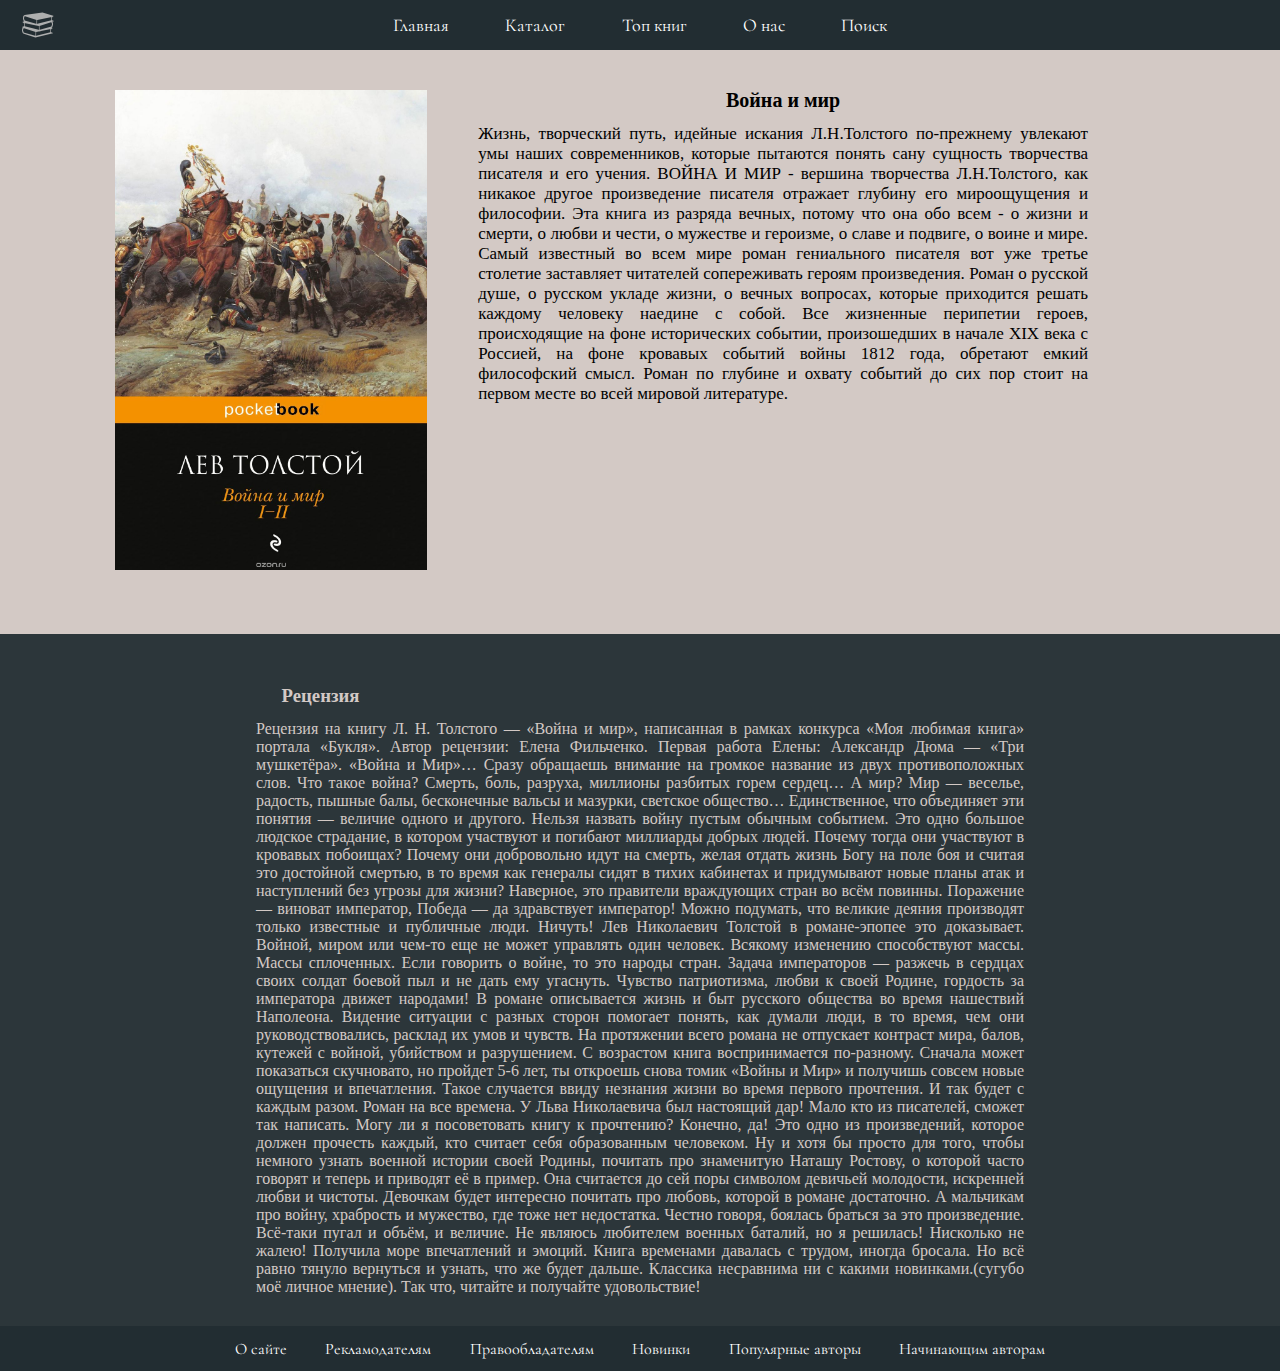
<file: book.html>
<!DOCTYPE html>
<html lang="en">
  <head>
      <meta charset="UTF-8">
      <meta name="viewport" content="width=device-width, initial-scale=1">
      <link rel="stylesheet" href="book.css">
        <link rel="icon" href="pictures/icon.png" type="image/x-icon">
      <title>Library</title>
  </head>

  <body>
      <nav>
          <div class="wrap">
              <div class="logo">
                  <img src="pictures/ico.png" >
              </div>
                <ul class="menu">
                  <li ><a href="main.html">Главная</a></li>
                  <li><a href="catalog.html">Каталог</a></li>
                  <li><a href="top.html">Топ книг</a></li>
                  <li><a href="#">О нас</a></li>
                  <li><a href="#">Поиск</a></li>
                </ul>
                <div class="login">
                </div>
      </nav>
      <div id="wrapper">
        <div class="conv">
            <img src="pictures/books/wap.jpg" class="pbook">
            <div class="cont"> 
                <h2 class="name">Война и мир</h2>
                <p class="descr">Жизнь, творческий путь, идейные искания Л.Н.Толстого по-прежнему увлекают умы наших современников, которые пытаются понять сану сущность творчества писателя и его учения. ВОЙНА И МИР - вершина творчества Л.Н.Толстого, как никакое другое произведение писателя отражает глубину его мироощущения и философии. Эта книга из разряда вечных, потому что она обо всем - о жизни и смерти, о любви и чести, о мужестве и героизме, о славе и подвиге, о воине и мире. Самый известный во всем мире роман гениального писателя вот уже третье столетие заставляет читателей сопереживать героям произведения. Роман о русской душе, о русском укладе жизни, о вечных вопросах, которые приходится решать каждому человеку наедине с собой. Все жизненные перипетии героев, происходящие на фоне исторических событии, произошедших в начале XIX века с Россией, на фоне кровавых событий войны 1812 года, обретают емкий философский смысл. Роман по глубине и охвату событий до сих пор стоит на первом месте во всей мировой литературе. </p>
            </div>
        </div>
        <div class="wrec">
            <h3 class="tl">Рецензия</h3>
            <p class="rec">Рецензия на книгу Л. Н. Толстого — «Война и мир», написанная в рамках конкурса «Моя любимая книга» портала «Букля». Автор рецензии: Елена Фильченко. Первая работа Елены: Александр Дюма — «Три мушкетёра».

                «Война и Мир»… Сразу обращаешь внимание на громкое название из двух противоположных слов. Что такое война? Смерть, боль, разруха, миллионы разбитых горем сердец… А мир? Мир — веселье, радость, пышные балы, бесконечные вальсы и мазурки, светское общество… Единственное, что объединяет эти понятия — величие одного и другого. Нельзя назвать войну пустым обычным событием. Это одно большое людское страдание, в котором участвуют и погибают миллиарды добрых людей. Почему тогда они участвуют в кровавых побоищах? Почему они добровольно идут на смерть, желая отдать жизнь Богу на поле боя и считая это достойной смертью, в то время как генералы сидят в тихих кабинетах и придумывают новые планы атак и наступлений без угрозы для жизни? Наверное, это правители враждующих стран во всём повинны. Поражение — виноват император, Победа — да здравствует император! Можно подумать, что великие деяния производят только известные и публичные люди. Ничуть! Лев Николаевич Толстой в романе-эпопее это доказывает. Войной, миром или чем-то еще не может управлять один человек. Всякому изменению способствуют массы. Массы сплоченных. Если говорить о войне, то это народы стран. Задача императоров — разжечь в сердцах своих солдат боевой пыл и не дать ему угаснуть. Чувство патриотизма, любви к своей Родине, гордость за императора движет народами!
               
                В романе описывается жизнь и быт русского общества во время нашествий Наполеона. Видение ситуации с разных сторон помогает понять, как думали люди, в то время, чем они руководствовались, расклад их умов и чувств. На протяжении всего романа не отпускает контраст мира, балов, кутежей с войной, убийством и разрушением.
               
                С возрастом книга воспринимается по-разному. Сначала может показаться скучновато, но пройдет 5-6 лет, ты откроешь снова томик «Войны и Мир» и получишь совсем новые ощущения и впечатления. Такое случается ввиду незнания жизни во время первого прочтения. И так будет с каждым разом. Роман на все времена. У Льва Николаевича был настоящий дар! Мало кто из писателей, сможет так написать. Могу ли я посоветовать книгу к прочтению? Конечно, да! Это одно из произведений, которое должен прочесть каждый, кто считает себя образованным человеком. Ну и хотя бы просто для того, чтобы немного узнать военной истории своей Родины, почитать про знаменитую Наташу Ростову, о которой часто говорят и теперь и приводят её в пример. Она считается до сей поры символом девичьей молодости, искренней любви и чистоты. Девочкам будет интересно почитать про любовь, которой в романе достаточно. А мальчикам про войну, храбрость и мужество, где тоже нет недостатка.
               
                Честно говоря, боялась браться за это произведение. Всё-таки пугал и объём, и величие. Не являюсь любителем военных баталий, но я решилась! Нисколько не жалею! Получила море впечатлений и эмоций. Книга временами давалась с трудом, иногда бросала. Но всё равно тянуло вернуться и узнать, что же будет дальше. Классика несравнима ни с какими новинками.(сугубо моё личное мнение). Так что, читайте и получайте удовольствие!</p>
            </div>
    </div>
      <footer>
          <li ><a href="#">О сайте</a></li>
          <li><a href="#">Рекламодателям</a></li>
          <li><a href="#">Правообладателям</a></li>
          <li><a href="#">Новинки</a></li>
          <li><a href="#">Популярные авторы</a></li>
          <li><a href="#">Начинающим авторам</a></li>
      </footer>
  </body>
</html>
</file>
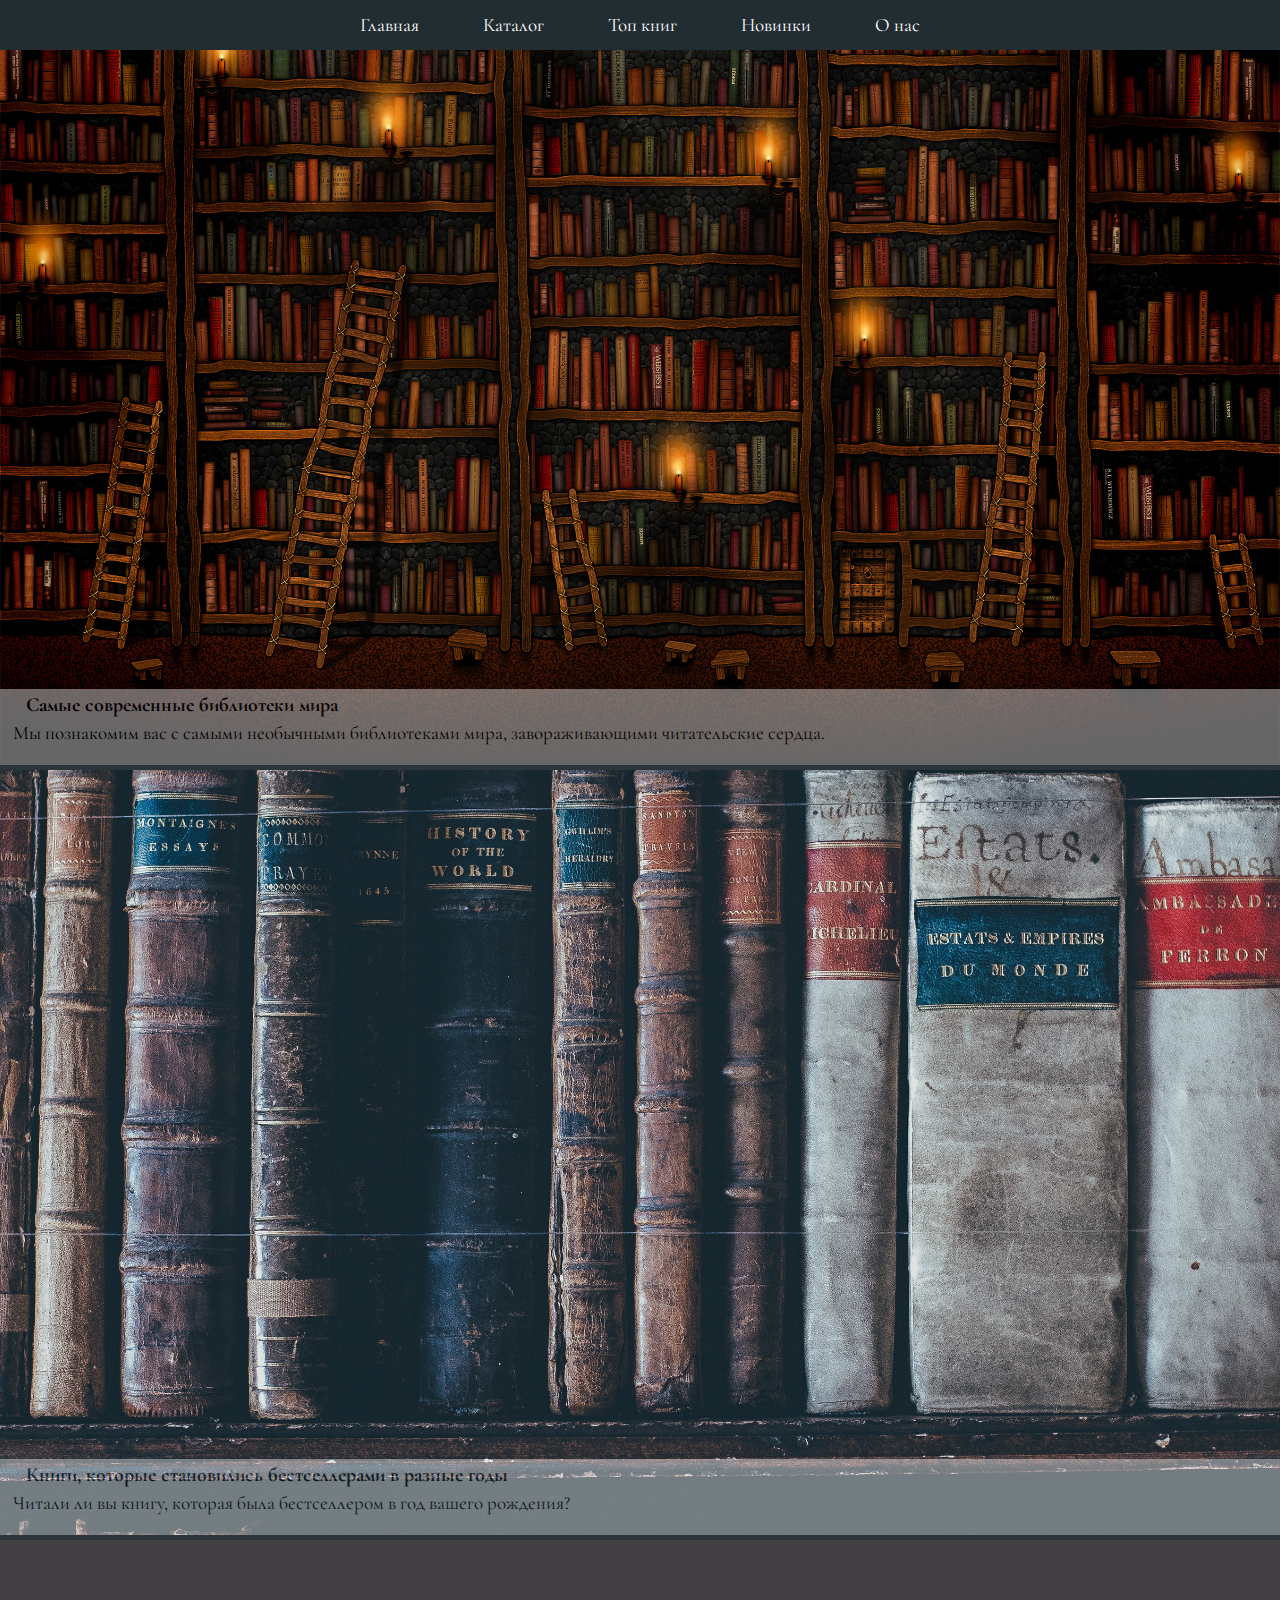
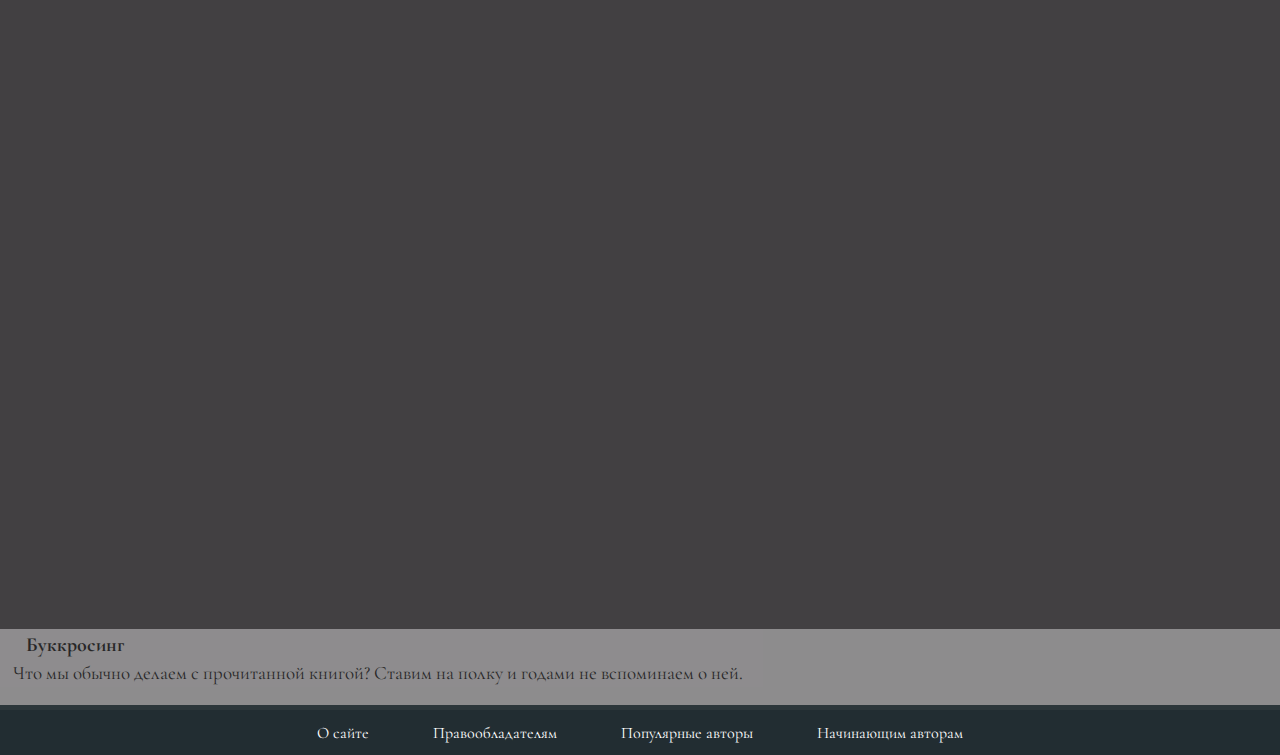
<file: main.html>
<!DOCTYPE html>
<html lang="en">
  <head>
      <meta charset="UTF-8">
      <meta name="viewport" content="width=device-width, initial-scale=1">
      <link rel="stylesheet" href="templatestyle.css">
      <link rel="stylesheet" href="main.css">
        <link rel="icon" href="pictures/icon.png" type="image/x-icon">
      <title>Library</title>
  </head>

  <body>
      <nav>
        <ul class="menu">
          <li ><a href="main.html">Главная</a></li>
          <li><a href="catalog.html">Каталог</a></li>
          <li><a href="top.html">Топ книг</a></li>
          <li><a href="new.html">Новинки</a></li>
          <li><a href="inf.html">О нас</a></li>
        </ul>
      </nav>
        <div id="wrapper">
            <div class="cont first">
              <div class="text">
                  <h6 class="title"><a href="page.html">Самые современные библиотеки мира</a></h6>

                <p>Мы познакомим вас с самыми необычными библиотеками мира, завораживающими читательские сердца.</p>
              </div>
            </div>

            <div class="cont second">
              <div class="text">
                  <h6 class="title"><a href="page2.html">Книги, которые становились бестселлерами в разные годы</a></h6>
                <p>Читали ли вы книгу, которая была бестселлером в год вашего рождения?</p>
              </div>
            </div>

            <div class="cont third">
              <div class="text">
                  <h6 class="title"><a href="page3.html">Буккросинг </a></h6>
                <p>Что мы обычно делаем с прочитанной книгой? Ставим на полку и годами не вспоминаем о ней.</p>
              </div>
            </div>


          <footer>
              <li ><a href="#">О сайте</a></li>
              <li><a href="#">Правообладателям</a></li>
              <li><a href="#">Популярные авторы</a></li>
              <li><a href="#">Начинающим авторам</a></li>
          </footer>
      </div>
  </body>
</html>
</file>
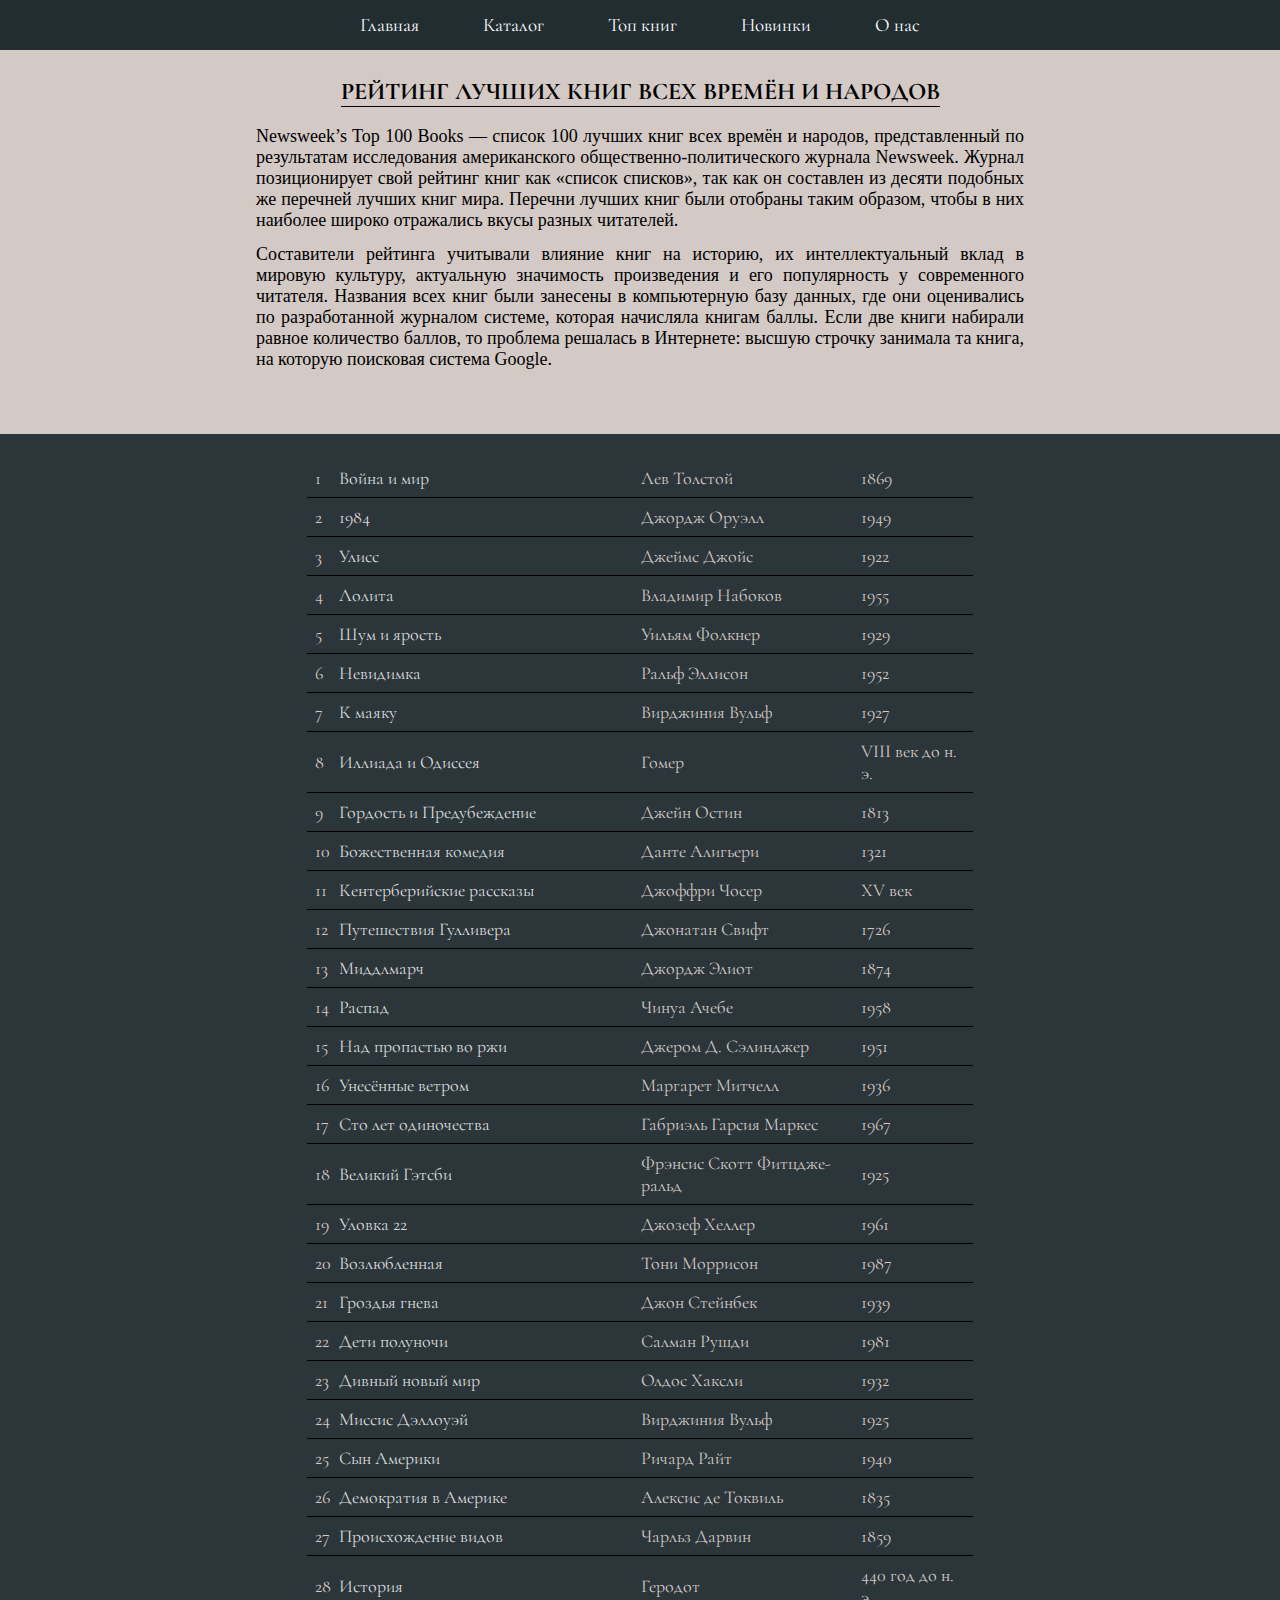
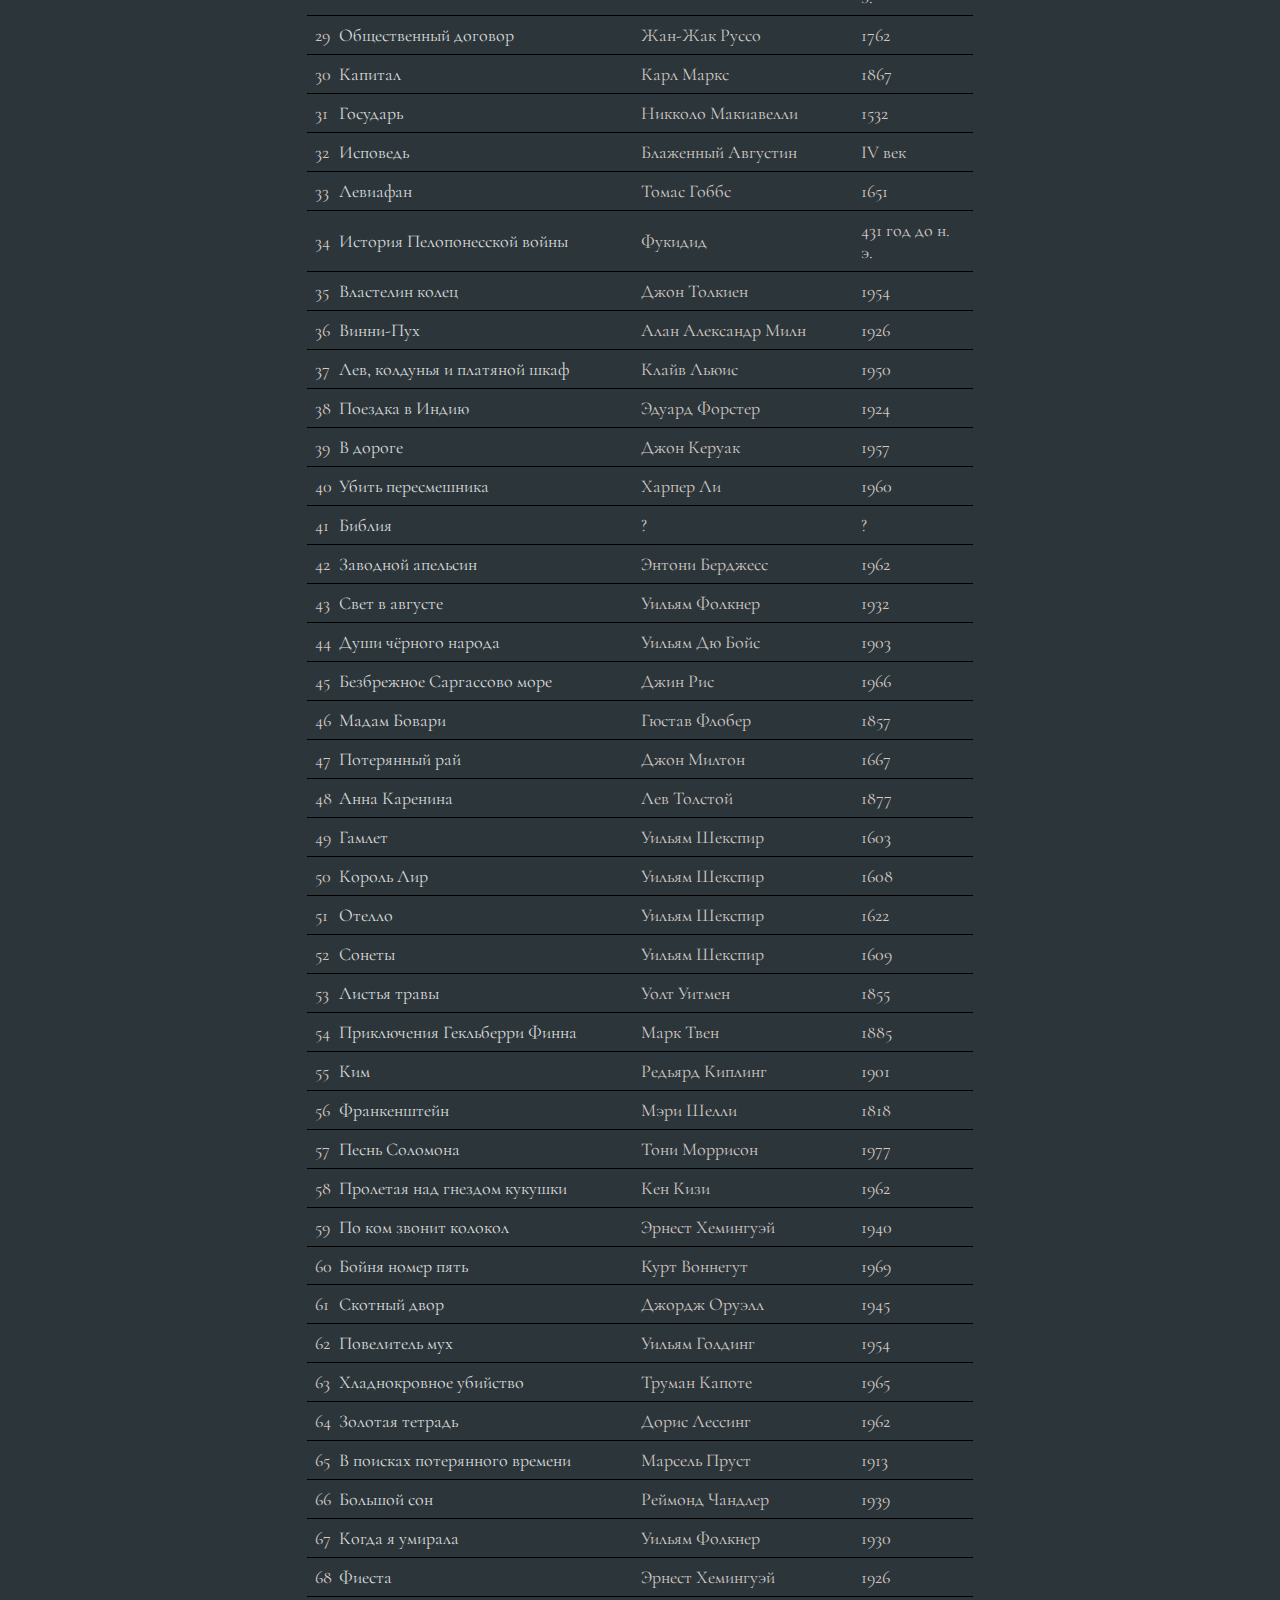
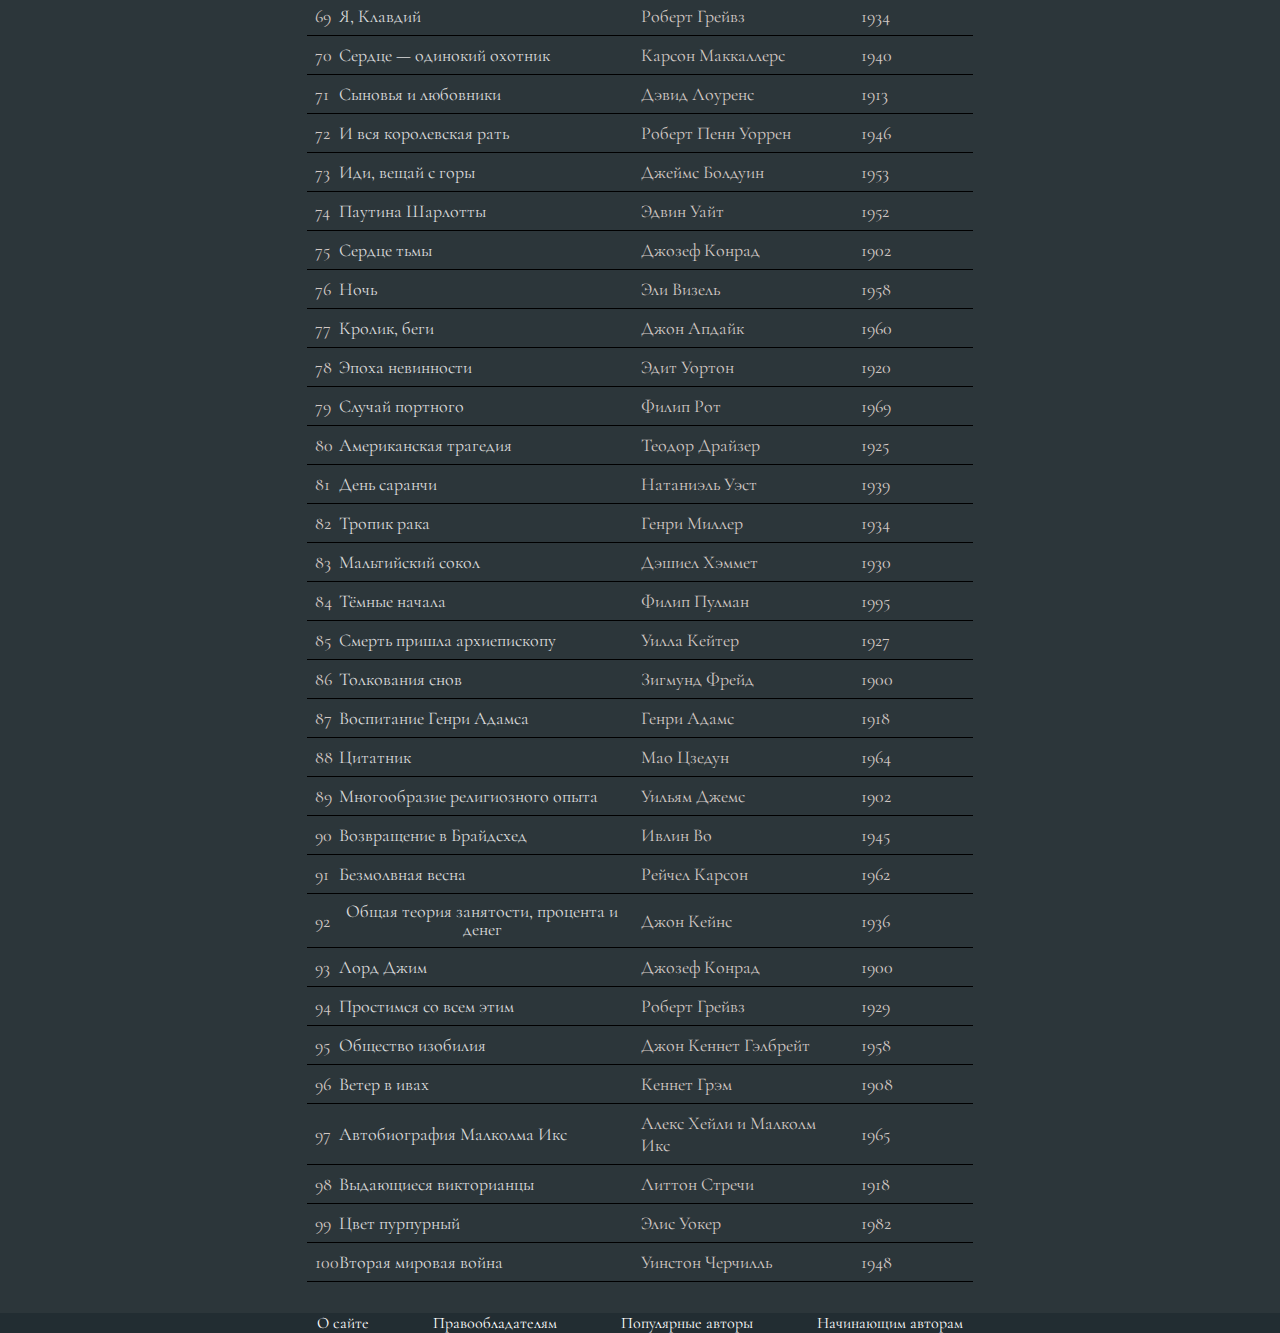
<file: top.html>
<!DOCTYPE html>
<html lang="en">
  <head>
      <meta charset="UTF-8">
      <meta name="viewport" content="width=device-width, initial-scale=1">
      <link rel="stylesheet" href="templatestyle.css">
      <link rel="stylesheet" href="top.css">
      <link rel="icon" href="pictures/icon.png" type="image/x-icon">
      <title>Library</title>
  </head>

  <body>
      <nav>
                <ul class="menu">
                  <li ><a href="main.html">Главная</a></li>
                  <li><a href="catalog.html">Каталог</a></li>
                  <li><a href="top.html">Топ книг</a></li>
                  <li><a href="new.html">Новинки</a></li>
                  <li><a href="inf.html">О нас</a></li>
                </ul>
      </nav>
      <div id="wrapper">
          <div class="scont">
            <h2>РЕЙТИНГ ЛУЧШИХ КНИГ ВСЕХ ВРЕМЁН И НАРОДОВ</h2>
            <p class="pf">Newsweek’s Top 100 Books — список 100 лучших книг всех времён и народов, представленный по результатам исследования американского общественно-политического журнала Newsweek. Журнал позиционирует свой рейтинг книг как «список списков», так как он составлен из десяти подобных же перечней лучших книг мира.
                Перечни лучших книг были отобраны таким образом, чтобы в них наиболее широко отражались вкусы разных читателей.
            </p>
            <p>
              Составители рейтинга учитывали влияние книг на историю, их интеллектуальный вклад в мировую культуру, актуальную значимость произведения и его популярность у современного читателя. Названия всех книг были занесены в компьютерную базу данных, где они оценивались по разработанной журналом системе, которая начисляла книгам баллы. Если две книги набирали равное количество баллов, то проблема решалась в Интернете: высшую строчку занимала та книга, на которую поисковая система Google.
            </p>
          </div>

        <div class="mcont">
          <script src="script.js"> </script>

      </div>
      </div>
      <footer>
          <li><a href="#">О сайте</a></li>
          <li><a href="#">Правообладателям</a></li>
          <li><a href="#">Популярные авторы</a></li>
          <li><a href="#">Начинающим авторам</a></li>
      </footer>
  </body>
</html>
</file>
<file: book.css>
@import url('https://fonts.googleapis.com/css?family=Cormorant+Garamond&subset=cyrillic,cyrillic-ext');
@import url('https://fonts.googleapis.com/css?family=Montserrat');

* {
    margin: 0;
    padding: 0;
  }

html,
body {
  height: 100%;
}

body
{
  background-color: #2c363a;
    height: 100%;
}

nav
{
    overflow: hidden;
    position: fixed;
    top: 0;
    background-color: #222D32;
    height: 5.5%;
    width: 100%;
    align-items: center;
    z-index: 1000;
}

nav .logo
{
  display: flex;
  width: 6%;
  height: 100%;
  align-items: center;
  justify-content: center;
}

nav menu a
{
    text-decoration: none;
}

nav .wrap{
    display: flex;
    align-items: center;
    height: 100%;
    flex: 1 1 auto;
}

nav .login
{
  width: 6%;
}

nav .menu{
    font-size:  18px;
    font-family: 'Cormorant Garamond';
    display: flex;
    flex-direction: row;
    flex: 1 1 auto;
    list-style-type: none;
    align-items: center;
    justify-content: center;
}

nav .menu li{
    padding: 0 2.5%;
}

nav .menu li a{
    text-decoration: none;
    color: #FFFFFF;
    transition: 0.5s;
}

nav .menu li a:hover{
    text-decoration: none;
    color: #9fa1a3;
    transition: 0.2s;
}

nav .login{
  display: flex;
  align-items: center;
  flex-direction: row;
  justify-content: center;

}

nav .login a{
  text-decoration: none;
  color: #FFFFFF;
  transition: 0.5s;
  opacity: 1;
  align-items: center;
  justify-content: center;

}
nav .login a:hover{
    opacity: 2.7;
    transition: 0.2s;
}

#wrapper {
    display: flex;
    flex-direction: column;
    position: relative;
    height: auto;
    width: 100%;
}
.conv{
  display: flex;
  flex-direction:row;
  background-color: #D3C9C5;
  padding-bottom: 5%;
}
.pbook{
    height: 480px;
    width: 360px;
    margin-top: 7%;
    margin-left: 9%;
}
.cont
{
    display: flex;
    flex-direction: column;
    margin-top: 6%;
    margin-right: 15%;
    margin-left: 4%;
    text-align: justify;
    width: 55%;
    
}
.name{
    justify-content: center;
    margin: auto;
    margin-top: 2%;
    margin-bottom: 0;
    font-size: 20px;
}

.descr{
  margin-top: 2%;
  font-size: 17px;
}
.wrec{
  color: #D3C9C5;
  display: flex;
  flex-direction: column;
  margin-top: 0;
  width: 100%;
  height: auto;
  background-color: #2c363a;
}
.tl{
  margin-top: 4%;
  margin-left: 22%;
  padding-bottom: 1%;
}
.rec
{
  margin: auto;
  width: 60%;
  font-size: 16px;
  text-align: justify;
  padding-bottom: 2%;
}

footer
{
  background-color: #222D32;
  width: 100%;
  height: 5%;
  display: flex;
  flex-direction: row;
  flex: 1 1 auto;
  justify-content: center;
  align-items: center;
  margin-top: 5px;
  text-decoration: none;
}

footer li
{
  align-items: center;
  list-style-type: none;
  padding: 0 1.5%;
}

footer li a
{
  text-decoration: none;
  color: #FFFFFF;
  list-style-type: none;
  font-family: 'Cormorant Garamond';
  transition: 0.5s;
}

footer li a:hover
{
    text-decoration: none;
    color: #9fa1a3;
    transition: 0.2s;
}
</file>
<file: templatestyle.css>
@import url('https://fonts.googleapis.com/css?family=Cormorant+Garamond&subset=cyrillic,cyrillic-ext');
@import url('https://fonts.googleapis.com/css?family=Montserrat');
@import url('https://fonts.googleapis.com/css?family=Open+Sans&subset=cyrillic');

* {
    margin: 0;
    padding: 0;
  }

html,
body {
  height: 100%;
}
nav
  {
      overflow: hidden;
      position: fixed;
      top: 0;
      background-color: #222D32;
      height: 5.5%;
      width: 100%;
      align-items: center;
      z-index: 1000;
  }

  nav menu a
  {
      text-decoration: none;
  }

  nav .wrap{
      display: flex;
      align-items: center;
      height: 100%;
      flex: 1 1 auto;

  }

  nav .menu{
      font-size:  19px;
      font-family: 'Cormorant Garamond';
      height: 100%;
      display: flex;
      flex-direction: row;
      flex: 1 1 auto;
      list-style-type: none;
      align-items: center;
      justify-content: center;
  }

  nav .menu li
  {
      padding: 0 2.5%;
  }

  nav .menu li a{
      text-decoration: none;
      color: #FFFFFF;
      transition: 0.5s;
  }

  nav .menu li a:hover{
      text-decoration: none;
      color: #9fa1a3;
      transition: 0.2s;
  }



  @media only screen and (max-width: 720px) {
      nav
       {
         height: 8%;
       }
      nav .menu{
        font-size: 13px;
      }
      nav .menu li{
          padding: 0 3%;
      }
  }

  footer
  {
    background-color: #222D32;
    width: 100%;
    height: 5%;
    display: flex;
    flex-direction: row;
    flex: 1 1 auto;
    justify-content: center;
    align-items: center;
    margin-top:5px;
    text-decoration: none;
  }

  footer li
  {
    align-items: center;
    list-style-type: none;
    padding: 0 2.5%;
  }

  footer li a
  {
    text-decoration: none;
    color: #FFFFFF;
    list-style-type: none;
    font-family: 'Cormorant Garamond';
    transition: 0.5s;
  }

  footer li a:hover
  {
      text-decoration: none;
      color: #9fa1a3;
      transition: 0.2s;
  }
  @media only screen and (max-width: 720px)
  {
      footer{
        height: 5%;
        font-size: 9px;
      }
      footer li
      {
        padding: 0 1.5%;
      }
  }
</file>
<file: main.css>
body
  {
      background-color: #2C363A;
      height: 100%;
  }

  #wrapper {
      position: relative;
      height: 100%;
      width: 100%;
  }

  .cont
  {
      display: flex;
      font-family: 'Cormorant Garamond';
      position: relative;
      background-color:rgb(66, 64, 66);
      height:85%;
      width: 100%;
      margin:auto ;
      margin-top: 5px;
      opacity: 1;
      transition: 0.5s;
      background-position: center;
      background-repeat: no-repeat;
      background-size: cover;
  }

  .cont:hover{
    opacity: 0.9;
    transition: 0.2s;
  }

  .text{
    height: 10%;
    width: 100%;
    color: #060606;
    display: flex;
    flex-direction: column;
    background-color: #FFFFFF;
    opacity: 0.4;
    transition: 0.5s;
    align-self: flex-end;
  }

  .text:hover{
    opacity: 0.6;
    transition: 0.2s;
  }

  .text p
  {
    font-size: 19px;
    margin-top: 0.5%;
    margin-left: 1%;
    color:#000000;
  }

  .text h6
  {
    font-size: 20px;
    width: auto;
    display: flex;
    display: inline-flex;
    margin-top: 0.5%;
    margin-left: 2%;
  }

  a {
      display: inline-block;
      color:#000000;
      line-height: 1;
      text-decoration:none;
      cursor: pointer;
      position:relative;
  }
  .text h6 a:after
  {
      background-color: #000000;
      display: block;
      content: "";
      height: 1.5px;
      width: 0%;
      left:50%;
      position:absolute;
      transition: width .3s ease-in-out;
      transform:translateX(-50%);
  }
  .text h6 a:hover:after,
  .text h6 a:focus:after {
      width: 100%;
  }
  @media only screen and (max-width: 720px) {
    .text{
      height: 15%;
    }
    .text h6{
      font-size: 14px;
    }
    .text p{
      font-size: 13px;
    }
  }
 
  .first{
      margin-top: 0;
      background-image:url("pictures/div1.jpg");
  }

  .second{
      background-image:url("pictures/div2.jpg");
  }

  .third{
      background-image:url("http://elitefon.ru/download.php?file=201302/1920x1080/elitefon.ru-31832.jpg");
  }
</file>
<file: top.css>
html,
body {
  height: 100%;
}

body
{
    background-color: #2C363A;
    height: auto;
}

.table span {
  display: inline-block;
  width: auto; 
  color:#DADADA;
  line-height: 1;
  text-decoration:none;
  text-align: center;
  cursor: pointer;
  position:relative;
}

.table span:after
{
    background-color: #DADADA;
    display: block;
    content: "";
    height: 1.5px;
    width: 0%;
    left:50%;
    position:absolute;
    transition: width .3s ease-in-out;
    transform:translateX(-50%);
}

.table span:hover:after,
.table span:focus:after {
    width: 100%;
}

#wrapper {
    display: flex;
    flex-direction: column;
    position: relative;
    height: auto;
    width: 100%;
}

 .scont{
  display: flex;
  flex-direction: column;
  width: 100%;
  height: auto;
  align-items: center;
  justify-content: center;
  background-color: #D3C9C5;
  padding-top: 3%;
  padding-bottom: 5%;
}

.scont h2
{
  margin-top: 3%;
  text-align: center;
  font-family: 'Cormorant Garamond';
  border-bottom: 1px solid #000000;
  flex-direction: column;
}

.scont p{
  text-align: justify;
  margin-top: 0.5%;
  width: 60%;
  margin-top: 1%;
  font-size: 18px;
}
.scont .pf{
  margin-top: 1.5%;
}

 .mcont{
  display: flex;
  flex-direction: column;
  width: 100%;
  font-family: 'EB Garamond', serif;
  height: auto;
  background-color: #2C363A;
  padding-bottom: 2%;
}

.mcont .table{
  margin: auto;
  margin-top: 2%;
  width: 65%;
  display: flex;
  flex-direction: column;
  color: #D3C9C5;
  border-collapse: collapse;
  font-family: 'Cormorant Garamond';
  font-size: 18px;

}
tbody{
  width: 80%;
  margin: auto;

}
.table tr{
  width: 100%;
}
.table tr,td{
  padding: 1.2%;
text-align: left;
border-bottom: 1px solid #000000;
transition: 0.5s;

}

tr:hover {background-color: #b21818;}

.table .num{
  width: 3%;
  transition: 0.5s;

}

.table .name{
  width: auto;
}
.table .author{
  width: 33%;
}
.table .year{
  width: 18%;
}

@media only screen and (max-width: 720px)
{
    .scont p{
      width: 93%;
      font-size: 14px;
      margin-top: 3%;
    }

    .scont h2{
      font-size: 16px;
      margin-top: 18%;
    }
    .mcont .table{
      font-size: 16px;
      width: 100%;
      color: #D3C9C5;

    }
    tbody{
      width: 95%;
    }
    footer{
      display: none;
    }
}
</file>
